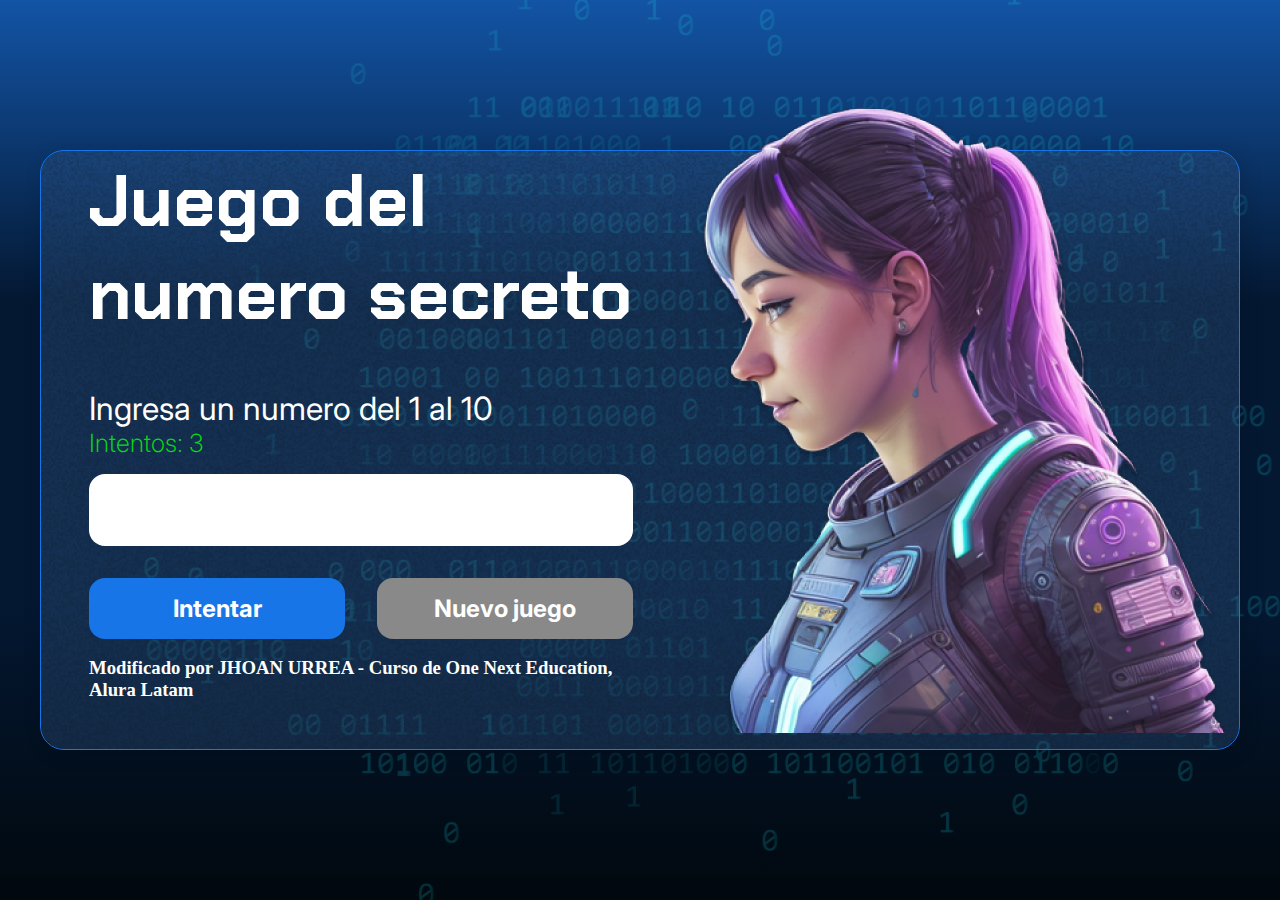
<file: index.html>
<!DOCTYPE html>
<html lang="pt-br">

<head>
    <meta charset="UTF-8">
    <meta name="viewport" content="width=device-width, initial-scale=1.0">
    <link rel="preconnect" href="https://fonts.googleapis.com">
    <link rel="preconnect" href="https://fonts.gstatic.com" crossorigin>
    <link href="https://fonts.googleapis.com/css2?family=Chakra+Petch:wght@700&family=Inter:wght@400;700&display=swap"
        rel="stylesheet">
    <link rel="stylesheet" href="style.css">
    <title>JS Game</title>
</head>

<body>

    
    <div class="container">
        <div class="container__contenido">
            <div class="container__informaciones">
                <div class="container__texto">
                    <h1></h1>
                    <p id="textoParrafo" class="texto__parrafo"></p>
                    <P id="textoIntentos" class="texto__intentos"></P>
                </div>
                <input type="number" id="valorUsuario" min="1" max="10" class="container__input">
                <div class="chute container__botones">
                    <button onclick="intentoDeUsuario();" class="container__boton" id="intentar">Intentar</button>
                    <button onclick="reiniciarJuego();" class="container__boton" id="reiniciar" disabled>Nuevo juego</button>
                </div>
                <div class="autor">
                    <br>
                    <h3>Modificado por JHOAN URREA - Curso de One Next Education, Alura Latam</h3>
                </div>
            </div>
            <img src="./img/ia.png" alt="Una persona mirando a la izquierda" class="container__imagen-persona" />
        </div>
    </div>




    <script src="app.js" defer></script>
</body>

</html>
</file>
<file: style.css>
* {
    box-sizing: border-box;
    margin: 0;
    padding: 0;
    color: white;
}

body {
    background: linear-gradient(#1354A5 0%, #041832 33.33%, #041832 66.67%, #01080E 100%);
    height: 100vh;
    display: flex;
    align-items: center;
    justify-content: center;
}


body::before {
    background-image: url("img/code.png");
    background-repeat: no-repeat;
    background-position: right;
    content: "";
    display: block;
    position: absolute;
    width: 100%;
    height: 100%;
    opacity: 0.4;
}

.container {
    width: 1200px;
    height: 600px;
    display: flex;
    align-items: center;
    justify-content: space-between;
    border-radius: 24px;
    border: 1px solid #1875E8;
    box-shadow: 4px 4px 20px 0px rgba(1, 8, 14, 0.15);
    background-image: url("img/Ruido.png");
    background-size: 100% 100%;
    position: relative;
}


.container__contenido {
    display: flex;
    align-items: center;
    position: absolute;
    bottom: 0;
}

.container__informaciones {
    flex: 1;
    padding: 3rem;
}

.container__boton {
    border-radius: 16px;
    background: #1875E8;
    padding: 16px 24px;
    width: 100%;
    font-size: 24px;
    font-weight: 700;
    border: none;
    margin-top: 2rem;
}

.container__boton:disabled {
    background: #898989;
}

.container__texto {
    margin: 16px 0 16px 0;
}

.container__texto-azul {
    color: #1875E8;
}

.container__input {
    width: 100%;
    height: 72px;
    border-radius: 16px;
    background-color: #FFF;
    border: none;
    color: #1875E8;
    padding: 2rem;
    font-size: 24px;
    font-weight: 700;
    font-family: 'Inter', sans-serif;
}

.container__botones {
    display: flex;
    gap: 2em;
}

h1 {
    font-family: 'Chakra Petch', sans-serif;
    font-size: 72px;
    padding-bottom: 3rem;
}

p,
button {
    font-family: 'Inter', sans-serif;
}

.texto__parrafo {
    font-size: 32px;
    font-weight: 400;
}

.texto__intentos {
    font-size: 25px;
    font-weight: 250;
    align-content: end;
}
</file>
